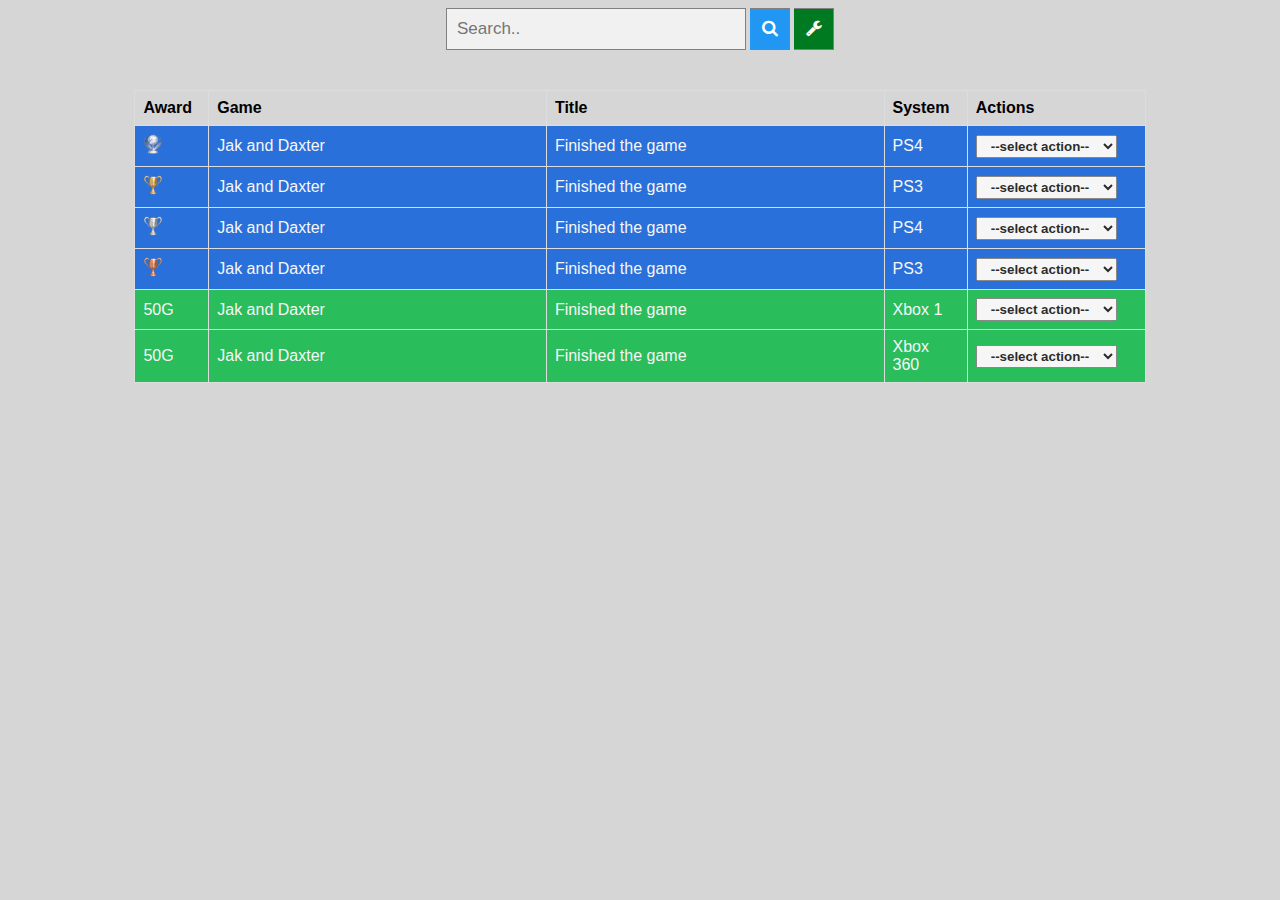
<file: views/awards/awards-home.html>
<!DOCTYPE html>
<html lang="en-US">

<head>
    <link rel="stylesheet" type="text/css" href="/assets/css/style.css">
    <link rel="stylesheet" type="text/css" href="/assets/css/popup-design.css">
    <link rel="stylesheet" type="text/css" href="/assets/css/searchbox-design.css">
    <link rel="stylesheet" type="text/css" href="/assets/css/awards/awards-home.css">
    <link rel="stylesheet" href="https://cdnjs.cloudflare.com/ajax/libs/font-awesome/4.7.0/css/font-awesome.min.css">
    <title>Games | The Shelf</title>
</head>

<body class="body-background">
    <div class="centered-text">
        <div class="centered-text search-params">
            <input class="search-input" type="text" placeholder="Search..">
            <button class="search-btn do-search" type="submit">
                <i class="fa fa-search"></i>
            </button>
            <button class="search-btn s-tools-btn" type="submit">
                <i class="fa fa-wrench"></i>
            </button>
        </div>
        <div class="centered-text radio-section">
            <div class="radio-div">
                <label>game</label>
                <input class="search-radio" type="radio" name="search-type" checked>
            </div>
            <div class="radio-div">
                <label>system</label>
                <input class="search-radio" type="radio" name="search-type">
            </div>
            <div class="radio-div">
                <label>filters</label>
                <input class="search-radio" type="radio" name="search-type">
            </div>
        </div>
    </div>
    <div class="centered-div awards-table-div">
        <div>
            <table class="awards-table">
                <tr>
                    <th style="width: 10px">Award</th>
                    <th style="width: 300px">Game</th>
                    <th style="width: 300px">Title</th>
                    <th style="width: 50px">System</th>
                    <th style="width: 30px">Actions</th>
                </tr>
                <tr class="playstation-background award-row">
                    <td style="border: 1px solid #dddddd; text-align: left; padding: 8px;">
                        <img src="/assets/images/awards/platinum.png" style="width: 20px; height: 20px">
                    </td>
                    <td style="border: 1px solid #dddddd; text-align: left; padding: 8px;">Jak and Daxter</td>
                    <td style="border: 1px solid #dddddd; text-align: left; padding: 8px;">Finished the game</td>
                    <td style="border: 1px solid #dddddd; text-align: left; padding: 8px;">PS4</td>
                    <td style="border: 1px solid #dddddd; text-align: left; padding: 8px;">
                        <select style="padding-left: 10px; padding-right: 10px; padding-top: 2px; padding-bottom: 2px; font-weight: 600">
                            <option style="font-weight: 600">
                                --select action--
                            </option>
                            <option style="font-weight: 600">
                                Edit
                            </option>
                            <option style="font-weight: 600">
                                Delete
                            </option>
                        </select>
                    </td>
                </tr>
                <tr class="playstation-background award-row">
                    <td style="border: 1px solid #dddddd; text-align: left; padding: 8px;">
                        <img src="/assets/images/awards/gold.png" style="width: 20px; height: 20px">
                    </td>
                    <td style="border: 1px solid #dddddd; text-align: left; padding: 8px;">Jak and Daxter</td>
                    <td style="border: 1px solid #dddddd; text-align: left; padding: 8px;">Finished the game</td>
                    <td style="border: 1px solid #dddddd; text-align: left; padding: 8px;">PS3</td>
                    <td style="border: 1px solid #dddddd; text-align: left; padding: 8px;">
                        <select style="padding-left: 10px; padding-right: 10px; padding-top: 2px; padding-bottom: 2px; font-weight: 600">
                            <option style="font-weight: 600">
                                --select action--
                            </option>
                            <option style="font-weight: 600">
                                Edit
                            </option>
                            <option style="font-weight: 600">
                                Delete
                            </option>
                        </select>
                    </td>
                </tr>
                <tr class="playstation-background award-row">
                    <td style="border: 1px solid #dddddd; text-align: left; padding: 8px;">
                        <img src="/assets/images/awards/silver.png" style="width: 20px; height: 20px">
                    </td>
                    <td style="border: 1px solid #dddddd; text-align: left; padding: 8px;">Jak and Daxter</td>
                    <td style="border: 1px solid #dddddd; text-align: left; padding: 8px;">Finished the game</td>
                    <td style="border: 1px solid #dddddd; text-align: left; padding: 8px;">PS4</td>
                    <td style="border: 1px solid #dddddd; text-align: left; padding: 8px;">
                        <select style="padding-left: 10px; padding-right: 10px; padding-top: 2px; padding-bottom: 2px; font-weight: 600">
                            <option style="font-weight: 600">
                                --select action--
                            </option>
                            <option style="font-weight: 600">
                                Edit
                            </option>
                            <option style="font-weight: 600">
                                Delete
                            </option>
                        </select>
                    </td>
                </tr>
                <tr class="playstation-background award-row">
                    <td style="border: 1px solid #dddddd; text-align: left; padding: 8px;">
                        <img src="/assets/images/awards/bronze.png" style="width: 20px; height: 20px">
                    </td>
                    <td style="border: 1px solid #dddddd; text-align: left; padding: 8px;">Jak and Daxter</td>
                    <td style="border: 1px solid #dddddd; text-align: left; padding: 8px;">Finished the game</td>
                    <td style="border: 1px solid #dddddd; text-align: left; padding: 8px;">PS3</td>
                    <td style="border: 1px solid #dddddd; text-align: left; padding: 8px;">
                        <select style="padding-left: 10px; padding-right: 10px; padding-top: 2px; padding-bottom: 2px; font-weight: 600">
                            <option style="font-weight: 600">
                                --select action--
                            </option>
                            <option style="font-weight: 600">
                                Edit
                            </option>
                            <option style="font-weight: 600">
                                Delete
                            </option>
                        </select>
                    </td>
                </tr>
                <tr class="xbox-background award-row">
                    <td style="border: 1px solid #dddddd; text-align: left; padding: 8px;">50G</td>
                    <td style="border: 1px solid #dddddd; text-align: left; padding: 8px;">Jak and Daxter</td>
                    <td style="border: 1px solid #dddddd; text-align: left; padding: 8px;">Finished the game</td>
                    <td style="border: 1px solid #dddddd; text-align: left; padding: 8px;">Xbox 1</td>
                    <td style="border: 1px solid #dddddd; text-align: left; padding: 8px;">
                        <select style="padding-left: 10px; padding-right: 10px; padding-top: 2px; padding-bottom: 2px; font-weight: 600">
                            <option style="font-weight: 600">
                                --select action--
                            </option>
                            <option style="font-weight: 600">
                                Edit
                            </option>
                            <option style="font-weight: 600">
                                Delete
                            </option>
                        </select>
                    </td>
                </tr>
                <tr class="xbox-background award-row">
                    <td style="border: 1px solid #dddddd; text-align: left; padding: 8px;">50G</td>
                    <td style="border: 1px solid #dddddd; text-align: left; padding: 8px;">Jak and Daxter</td>
                    <td style="border: 1px solid #dddddd; text-align: left; padding: 8px;">Finished the game</td>
                    <td style="border: 1px solid #dddddd; text-align: left; padding: 8px;">Xbox 360</td>
                    <td style="border: 1px solid #dddddd; text-align: left; padding: 8px;">
                        <select style="padding-left: 10px; padding-right: 10px; padding-top: 2px; padding-bottom: 2px; font-weight: 600">
                            <option style="font-weight: 600">
                                --select action--
                            </option>
                            <option style="font-weight: 600">
                                Edit
                            </option>
                            <option style="font-weight: 600">
                                Delete
                            </option>
                        </select>
                    </td>
                </tr>
            </table>
        </div>
    </div>

    <div id="popup-overlay"></div>
    <div class="popup">
        <div>
            <input style="width: 50%">
        </div>
        <div>
            <input>
        </div>
        <div>
            <input>
        </div>
    </div>

</body>

<script src="https://ajax.googleapis.com/ajax/libs/jquery/3.3.1/jquery.min.js"></script>
<script src="/assets/js/searchbox.js"></script>
<script src="/assets/js/popup.js"></script>

</html>
</file>
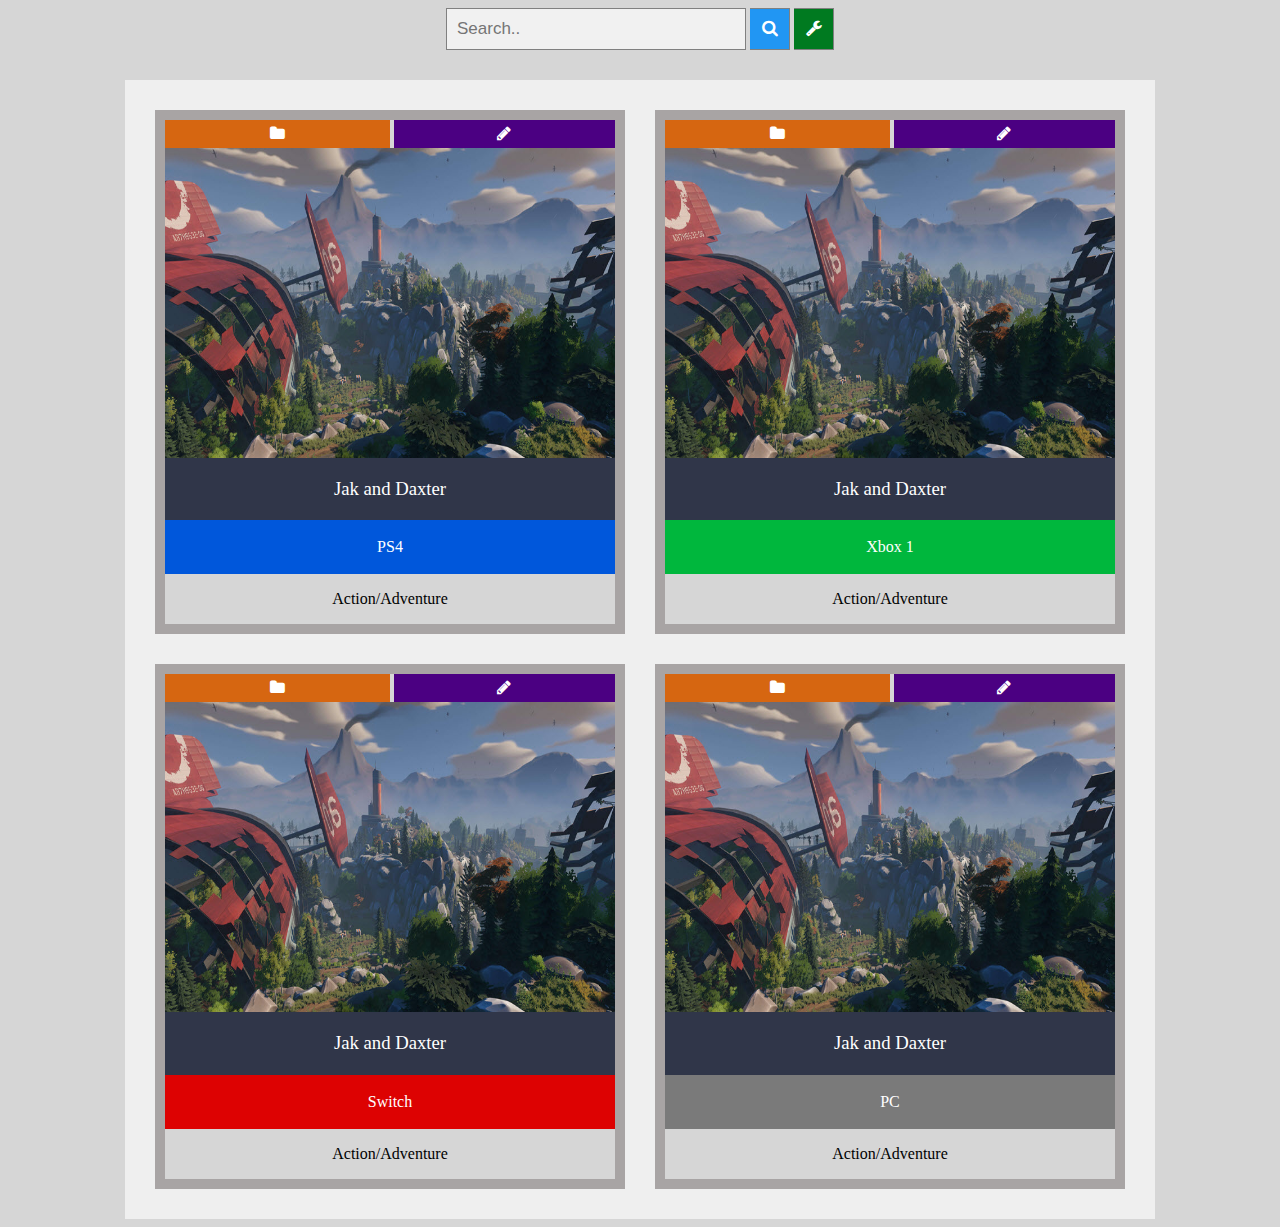
<file: views/games/games-home.html>
<!DOCTYPE html>
<html lang="en-US">

<head>
    <link rel="stylesheet" type="text/css" href="/assets/css/style.css">
    <link rel="stylesheet" type="text/css" href="/assets/css/popup-design.css">
    <link rel="stylesheet" type="text/css" href="/assets/css/searchbox-design.css">
    <link rel="stylesheet" type="text/css" href="/assets/css/games/games-home.css">
    <link rel="stylesheet" href="https://cdnjs.cloudflare.com/ajax/libs/font-awesome/4.7.0/css/font-awesome.min.css">
    <title>Games | The Shelf</title>
</head>

<body class="body-background">
    <div class="centered-text">
        <div class="centered-text search-params">
            <input class="search-input" type="text" placeholder="Search..">
            <button class="search-btn do-search" type="submit">
                <i class="fa fa-search"></i>
            </button>
            <button class="search-btn s-tools-btn" type="submit">
                <i class="fa fa-wrench"></i>
            </button>
        </div>
        <div class="centered-text radio-section">
            <div class="radio-div">
                <label>system</label>
                <input class="search-radio" type="radio" name="search-type" checked>
            </div>
            <div class="radio-div">
                <label>genre</label>
                <input class="search-radio" type="radio" name="search-type">
            </div>
            <div class="radio-div">
                <label>category</label>
                <input class="search-radio" type="radio" name="search-type">
            </div>
        </div>
    </div>
    <div class="centered-div game-table">
        <div class="game-row">
            <div class="game-cell">
                <div>
                    <div class="centered-text cursor game-icon-btn folder-btn">
                        <span>
                            <i class="fa fa-folder"></i>
                        </span>
                    </div>
                    <div class="centered-text cursor game-icon-btn edit-btn">
                        <span>
                            <i class="fa fa-pencil"></i>
                        </span>
                    </div>
                </div>
                <div class="centered-text">
                    <div>
                        <img class="game-img" src="/assets/images/samples/starter-game-1.jpg">
                    </div>
                    <div class="game-title-div">
                        <h3 class="game-title">Jak and Daxter</h3>
                    </div>
                    <div class="playstation-background game-system-div">
                        <p class="game-system">PS4</p>
                    </div>
                    <div class="game-genre-div">
                        <p class="game-genre">Action/Adventure</p>
                    </div>
                </div>
            </div>
            <div class="game-cell">
                <div>
                    <div class="centered-text cursor game-icon-btn folder-btn">
                        <span>
                            <i class="fa fa-folder"></i>
                        </span>
                    </div>
                    <div class="centered-text cursor game-icon-btn edit-btn">
                        <span>
                            <i class="fa fa-pencil"></i>
                        </span>
                    </div>
                </div>
                <div class="centered-text">
                    <div>
                        <img class="game-img" src="/assets/images/samples/starter-game-1.jpg">
                    </div>
                    <div class="game-title-div">
                        <h3 class="game-title">Jak and Daxter</h3>
                    </div>
                    <div class="xbox-background game-system-div">
                        <p class="game-system">Xbox 1</p>
                    </div>
                    <div class="game-genre-div">
                        <p class="game-genre">Action/Adventure</p>
                    </div>
                </div>
            </div>
        </div>
        <div class="game-row">
            <div class="game-cell">
                <div>
                    <div class="centered-text cursor game-icon-btn folder-btn">
                        <span>
                            <i class="fa fa-folder"></i>
                        </span>
                    </div>
                    <div class="centered-text cursor game-icon-btn edit-btn">
                        <span>
                            <i class="fa fa-pencil"></i>
                        </span>
                    </div>
                </div>
                <div class="centered-text">
                    <div>
                        <img class="game-img" src="/assets/images/samples/starter-game-1.jpg">
                    </div>
                    <div class="game-title-div">
                        <h3 class="game-title">Jak and Daxter</h3>
                    </div>
                    <div class="switch-background game-system-div">
                        <p class="game-system">Switch</p>
                    </div>
                    <div class="game-genre-div">
                        <p class="game-genre">Action/Adventure</p>
                    </div>
                </div>
            </div>
            <div class="game-cell">
                <div>
                    <div class="centered-text cursor game-icon-btn folder-btn">
                        <span>
                            <i class="fa fa-folder"></i>
                        </span>
                    </div>
                    <div class="centered-text cursor game-icon-btn edit-btn">
                        <span>
                            <i class="fa fa-pencil"></i>
                        </span>
                    </div>
                </div>
                <div class="centered-text">
                    <div>
                        <img class="game-img" src="/assets/images/samples/starter-game-1.jpg">
                    </div>
                    <div class="game-title-div">
                        <h3 class="game-title">Jak and Daxter</h3>
                    </div>
                    <div class="pc-background game-system-div">
                        <p class="game-system">PC</p>
                    </div>
                    <div class="game-genre-div">
                        <p class="game-genre">Action/Adventure</p>
                    </div>
                </div>
            </div>
        </div>
    </div>

    <div id="popup-overlay"></div>
    <div class="popup">
        <div>
            <input style="width: 50%">
        </div>
        <div>
            <input>
        </div>
        <div>
            <input>
        </div>
    </div>

</body>

<script src="https://ajax.googleapis.com/ajax/libs/jquery/3.3.1/jquery.min.js"></script>
<script src="/assets/js/searchbox.js"></script>
<script src="/assets/js/popup.js"></script>

</html>
</file>
<file: assets/css/style.css>
/* Main CSS */
.centered-div{
    margin: 0 auto
}

.centered-text{
    text-align: center
}

.cursor:hover{
    cursor: pointer;
}

.body-background {
    background: #d6d6d6;
}

/* Gaming colors/designs */

.playstation-background {
    background: #0057db;
    color: white;
}

.playstation-color {
    color: #0057db;
}

.xbox-background {
    background: #00b73d;
    color: white;
}

.xbox-color {
    color: #00b73d
}

.switch-background {
    background: #dd0202;
    color: white;
}

.switch-color {
    color: #dd0202;
}

.pc-background {
    background: #7a7a7a;
    color: white;
}

.pc-color {
    color: #7a7a7a;
}
</file>
<file: assets/css/popup-design.css>
.popup-content{
    display: none;
}

.overlay {
    position: fixed; /* Sit on top of the page content */
    width: 100%; /* Full width (cover the whole page) */
    height: 100%; /* Full height (cover the whole page) */
    display: block;
    top: 0; 
    left: 0;
    right: 0;
    bottom: 0;
    background-color: rgba(0,0,0,0.5); /* Black background with opacity */
    z-index: 2; /* Specify a stack order in case you're using a different order for other elements */
    cursor: pointer; /* Add a pointer on hover */
    transition: 500ms background-color;
}

.popup{
    z-index: 3;
    position: absolute;
    top: 25%;
    left: 17%;
    background-color: #e2e2e2;
    margin: auto;
    padding: 20px;
    border: 1px solid #888;
    width: 60%;
    height: 300px;
    display: none;
    transition: 500ms opacity;
    border-radius: 30px
}
</file>
<file: assets/css/searchbox-design.css>
/* Style the search field */
* {
    box-sizing: border-box;
}
  
.search-input {
    padding: 10px;
    font-size: 17px;
    border: 1px solid grey;
    width: 300px;
    background: #f1f1f1;
  }

button.search-btn {
    width: 40px;
    padding: 10px;
    color: white;
    font-size: 17px;
    border: 1px solid grey;
    border-left: none; /* Prevent double borders */
    cursor: pointer;
    transition: 500ms background-color;
  }

button.do-search{
    background: #2196F3;
}

button.do-search:hover {
    background: #0b7dda;
}

button.s-tools-btn {
    background: #007a20
}
button.s-tools-btn:hover{
    background: #026b1e;
}

.search-params::after {
    content: "";
    clear: both;
    display: table;
}

.radio-section {
    margin-top: 15px;
    display: none;
}

.radio-div {
    display: inline-block; 
    padding: 5px;
}

.search-radio {
    -ms-transform: scale(1.5); /* IE 9 */
    -webkit-transform: scale(1.5); /* Chrome, Safari, Opera */
    transform: scale(1.5);
}
</file>
<file: assets/css/awards/awards-home.css>
.awards-table-div {
    margin-top: 40px;
}

.awards-table {
    font-family: arial, sans-serif; 
    border-collapse: collapse;
    width: 80%; 
    margin: 0 auto;
}

.awards-table th{
    border: 1px solid #dddddd; 
    text-align: left; 
    padding: 8px;
}

.award-row {
    opacity: 0.8;
}
</file>
<file: assets/css/games/games-home.css>
.game-table{
    display: table;
    border-collapse: separate;
    border-spacing: 30px; 
    margin-top: 30px; 
    background: #efefef;
}

.game-row {
    display: table-row;
}

.game-cell {
    display: table-cell; 
    background: #d6d6d6; 
    border: 10px solid #a8a4a4;
}

.game-icon-btn {
    display: inline-block;
    color: white; 
    padding: 5px;
    transition: 500ms background-color;
}

.folder-btn {
    width: 50%; 
    background: #d66611;
}

.folder-btn:hover {
    background: #b7570e;
}

.edit-btn {
    width: 49%; 
    background: #4b0082;
}

.edit-btn:hover {
    background: #35005b;
}

.game-img {
    width: 450px; 
    height: 310px;
}

.game-title-div {
    background: #303649; 
    color: white; 
    margin: 0px; 
    padding: 2px; 
    margin-top: -5px;
}

h3.game-title {
    font-weight: 500;
}

.game-system-div {
    padding: 2px;
}

/* Responsive CSS */

@media only screen and (max-width: 995px) {
    .game-row {
        display: block;
    }
    
    .game-cell {
        display: block;
    }
}
</file>
